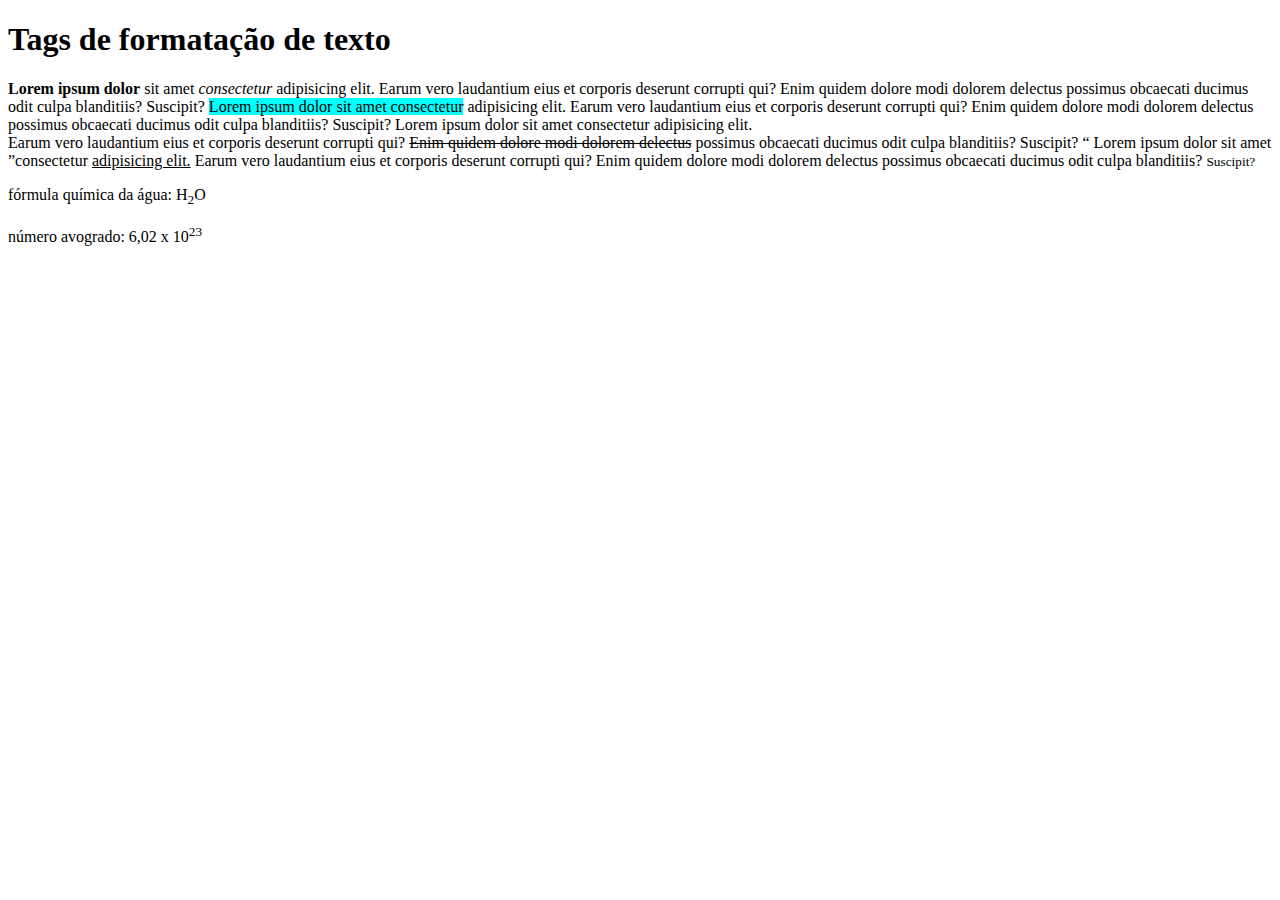
<file: Aula01/formatacaoDeTexto/index.html>
<!DOCTYPE html>
<html lang="en">
<head>
    <meta charset="UTF-8">
    <meta http-equiv="X-UA-Compatible" content="IE=edge">
    <meta name="viewport" content="width=device-width, initial-scale=1.0">
    <title>Document</title>
    <style>
        mark{background-color: aqua;}
    </style>
</head>
<body>
    <h1>Tags de formatação de texto</h1>
    <p>
        <strong>Lorem ipsum dolor</strong> sit amet <em>consectetur</em> adipisicing elit. Earum vero laudantium eius et corporis deserunt corrupti qui? Enim quidem dolore modi dolorem delectus possimus obcaecati ducimus odit culpa blanditiis? Suscipit?
        <mark> Lorem ipsum dolor sit amet consectetur</mark> adipisicing elit. Earum vero laudantium eius et corporis deserunt corrupti qui? Enim quidem dolore modi dolorem delectus possimus obcaecati ducimus odit culpa blanditiis? Suscipit?
        Lorem ipsum dolor sit amet consectetur adipisicing elit.<br/> Earum vero laudantium eius et corporis deserunt corrupti qui? <del>Enim quidem dolore modi dolorem delectus</del> possimus obcaecati ducimus odit culpa blanditiis? Suscipit?
       <q> Lorem ipsum dolor sit amet </q>consectetur <ins> adipisicing elit.</ins> Earum vero laudantium eius et corporis deserunt corrupti qui? Enim quidem dolore modi dolorem delectus possimus obcaecati ducimus odit culpa blanditiis? <small> Suscipit?</small>
    </p>
    <p>
        fórmula química da água: H<sub>2</sub>O
    </p>
    <p>
        número avogrado: 6,02 x 10<sup>23</sup>
    </p>
</body>
</html>
</file>
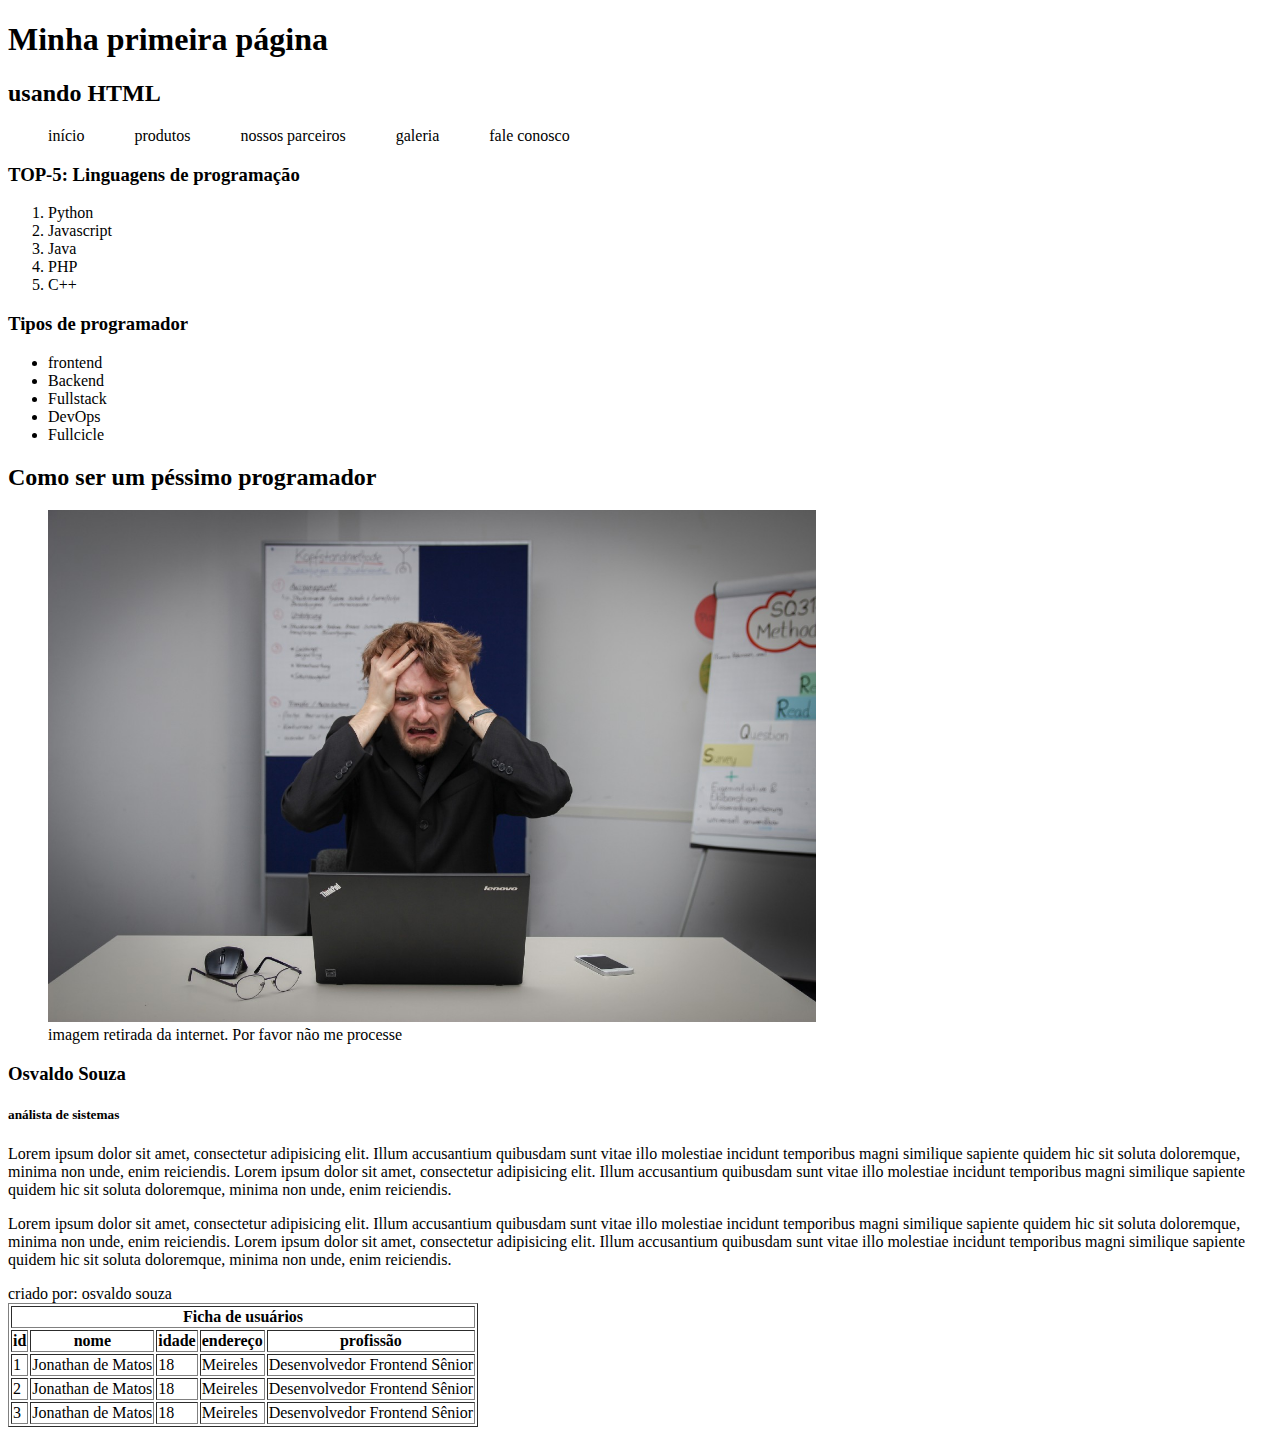
<file: Aula01/semantica/index.html>
<!DOCTYPE html>
<html lang="en">
<head>
    <meta charset="UTF-8">
    <meta http-equiv="X-UA-Compatible" content="IE=edge">
    <meta name="viewport" content="width=device-width, initial-scale=1.0">
    <title>Tags semanticas</title>
</head>
<body>
    <header>
        <h1>Minha primeira página</h1>
        <h2>usando HTML</h2>
    </header>
    <nav>
        <ul style="display:flex;flex-direction:row;list-style-type: none;">
            <li style="margin-right: 50px;">início</li>
            <li style="margin-right: 50px;">produtos</li>
            <li style="margin-right: 50px;">nossos parceiros</li>
            <li style="margin-right: 50px;">galeria</li>
            <li style="margin-right: 50px;">fale conosco</li>
        </ul>
    </nav>
    <main>
        <article>
            <section>
                <h3>TOP-5: Linguagens de programação</h3>
                <ol>
                    <li>Python</li>
                    <li>Javascript</li>
                    <li>Java</li>
                    <li>PHP</li>
                    <li>C++</li>
                </ol>
            </section>
            <section>
                <h3>Tipos de programador</h3>
                <ul>
                    <li>frontend</li>
                    <li>Backend</li>
                    <li>Fullstack</li>
                    <li>DevOps</li>
                    <li>Fullcicle</li>
                </ul>
            </section>
        </article>
        <article>
            <h2>Como ser um péssimo programador</h2>
            <figure>
                <img style="width:60vw;height:auto;"
                 src="imagens/imagem-artigo.jpg"
                 alt="imagem de um programador desesperado com as mãos na cabeça"
                 >
                
                 <figcaption>imagem retirada da internet. Por favor não me processe</figcaption>
            </figure>
            <header>
                <h3>Osvaldo Souza</h3>
                <h5>análista de sistemas</h5>
            </header>
            <p>
                Lorem ipsum dolor sit amet, consectetur adipisicing elit. Illum accusantium quibusdam sunt vitae illo molestiae incidunt temporibus magni similique sapiente quidem hic sit soluta doloremque, minima non unde, enim reiciendis. Lorem ipsum dolor sit amet, consectetur adipisicing elit. Illum accusantium quibusdam sunt vitae illo molestiae incidunt temporibus magni similique sapiente quidem hic sit soluta doloremque, minima non unde, enim reiciendis.
            </p>
            <p>
                Lorem ipsum dolor sit amet, consectetur adipisicing elit. Illum accusantium quibusdam sunt vitae illo molestiae incidunt temporibus magni similique sapiente quidem hic sit soluta doloremque, minima non unde, enim reiciendis. Lorem ipsum dolor sit amet, consectetur adipisicing elit. Illum accusantium quibusdam sunt vitae illo molestiae incidunt temporibus magni similique sapiente quidem hic sit soluta doloremque, minima non unde, enim reiciendis.
            </p>
        </article>
        <article>
            <table border="1">
                <thead>
                    <tr>
                        <th colspan="5">Ficha de usuários</th>
                    </tr>
                    <tr>
                        <th>id</th>
                        <th>nome</th>
                        <th>idade</th>
                        <th>endereço</th>
                        <th>profissão</th>
                    </tr>
                </thead>
                <tbody>
                    <tr>
                        <td>1</td>
                        <td>Jonathan de Matos</td>
                        <td>18</td>
                        <td>Meireles</td>
                        <td>Desenvolvedor Frontend Sênior</td>
                    </tr>
                    <tr>
                        <td>2</td>
                        <td>Jonathan de Matos</td>
                        <td>18</td>
                        <td>Meireles</td>
                        <td>Desenvolvedor Frontend Sênior</td>
                    </tr>
                    <tr>
                        <td>3</td>
                        <td>Jonathan de Matos</td>
                        <td>18</td>
                        <td>Meireles</td>
                        <td>Desenvolvedor Frontend Sênior</td>
                    </tr>
                </tbody>
                <tfoot>criado por: osvaldo souza</tfoot>
            </table>
        </article>
    </main>
    <aside></aside>
    <footer></footer>
</body>
</html>
</file>
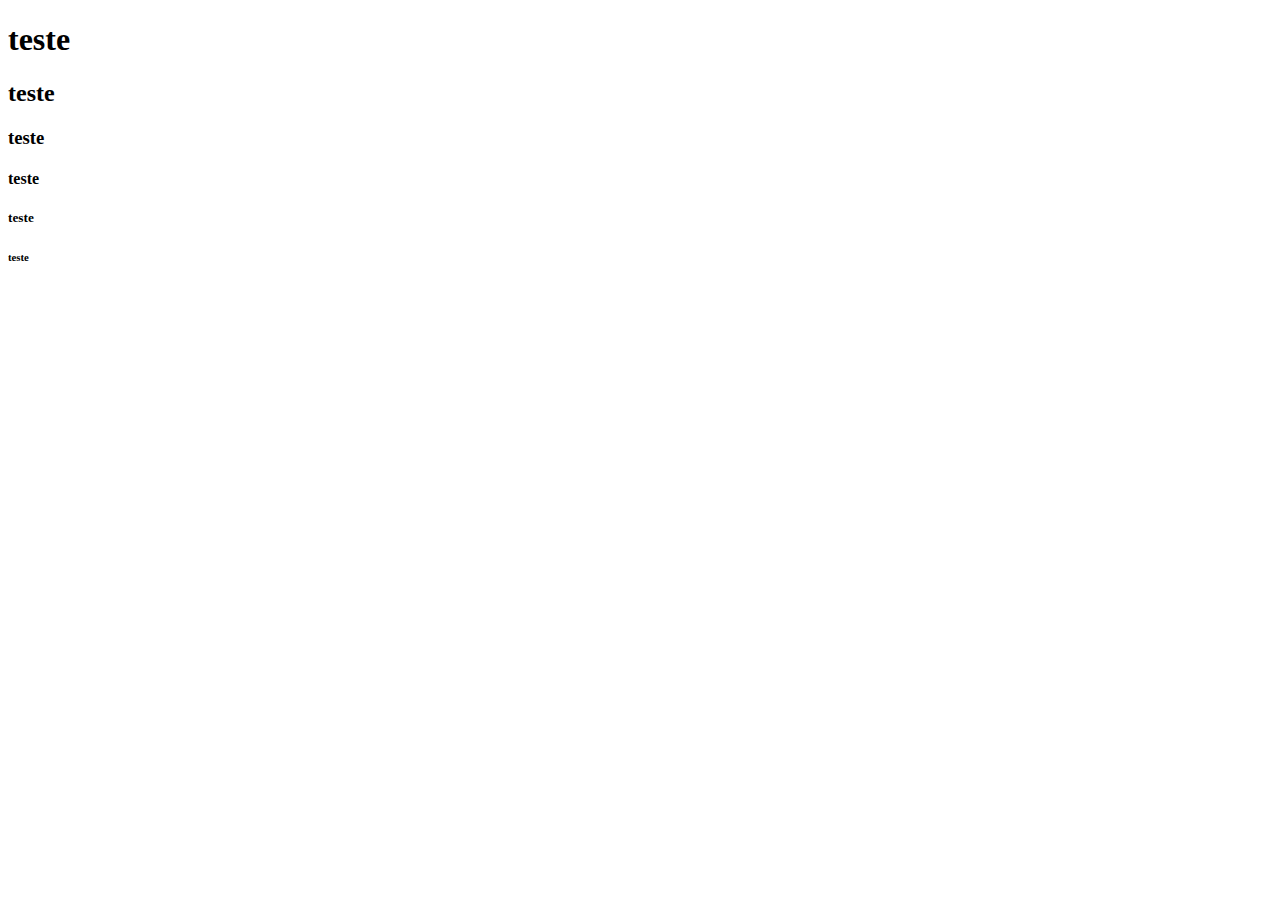
<file: Aula01/titulos/index.html>
<!DOCTYPE html>
<html lang="br">
<head>
    <meta charset="UTF-8">
    <meta http-equiv="X-UA-Compatible" content="IE=edge">
    <meta name="viewport" content="width=device-width, initial-scale=1.0">
    <title>Primeira aula</title>
</head>
<body>
    <h1>teste</h1>
    <h2>teste</h2>
    <h3>teste</h3>
    <h4>teste</h4>
    <h5>teste</h5>
    <h6>teste</h6>
    
</body>
</html>
</file>
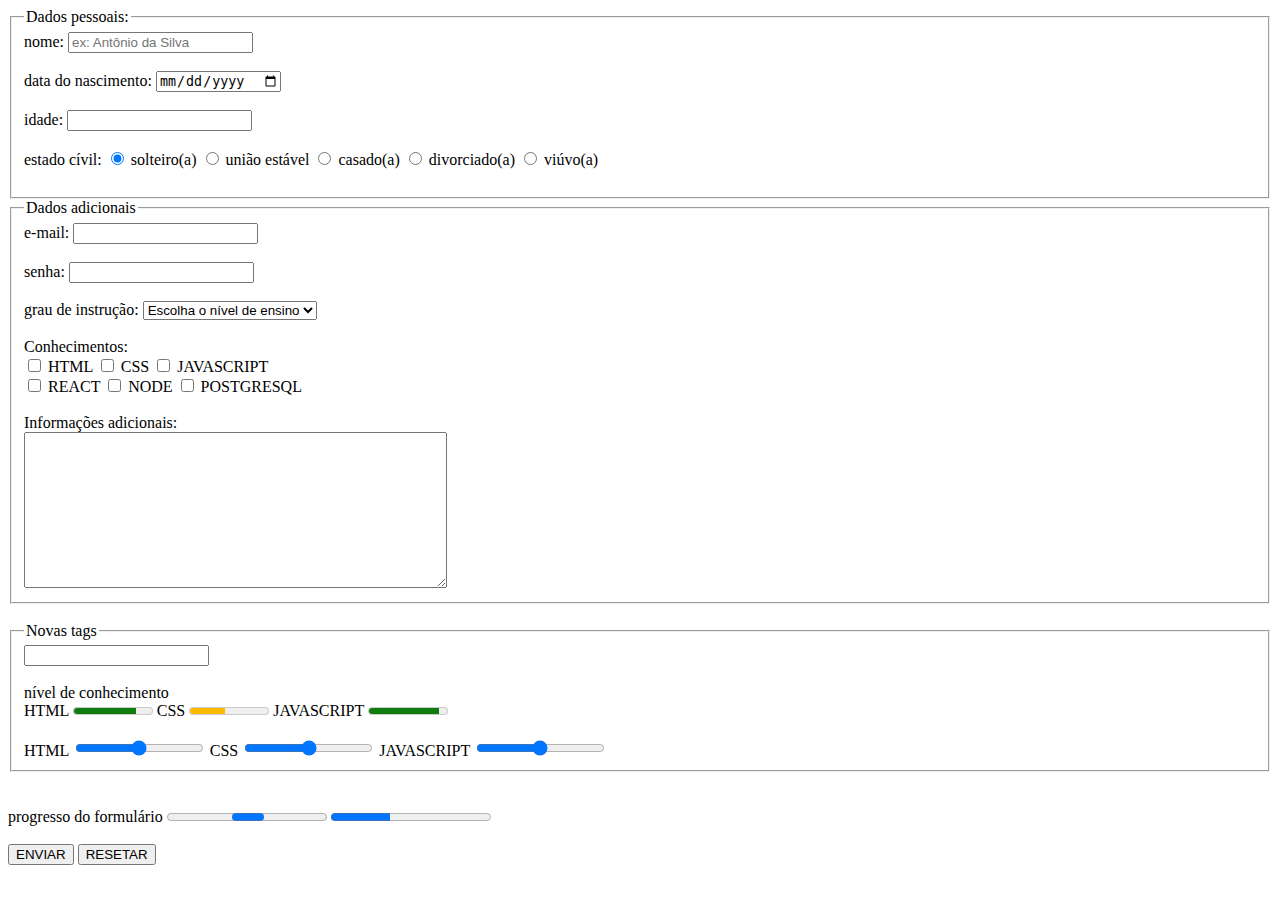
<file: aula02/Formulario/index.html>
<!DOCTYPE html>
<html lang="en">
<head>
    <meta charset="UTF-8">
    <meta http-equiv="X-UA-Compatible" content="IE=edge">
    <meta name="viewport" content="width=device-width, initial-scale=1.0">
    <title>Formulário</title>
</head>
<body>
    <form  id="formulario" action="destino.html" method="get">
        <fieldset>
            <legend>Dados pessoais:</legend>
            
            <label>
                nome:
                <input type="text" name="nome" placeholder="ex: Antônio da Silva">
            </label><br><br>
            <label>
                data do nascimento:
                <input type="date" name="dataDeNascimento">
            </label><br><br>
            <label>
                idade:
                <input type="number" name="nome">
            </label><br><br>
            <span>estado cívil: </span>
            <label>
                <input type="radio" name="estadocivil" id="" checked>
                solteiro(a)
            </label>
            <label>
                <input type="radio" name="estadocivil" id="">
                união estável
            </label>
            <label>
                <input type="radio" name="estadocivil" id="">
                casado(a)
            </label>
            <label>
                <input type="radio" name="estadocivil" id="">
                divorciado(a)
            </label>
            <label>
                <input type="radio" name="estadocivil" id="">
                viúvo(a)
            </label><br><br>
        </fieldset>
        <fieldset>
            <legend>Dados adicionais</legend>

            <label>
                e-mail:
                <input type="email" name="nome">
            </label><br><br>
            
            <label>
                senha:
                <input type="password" name="nome">
            </label><br><br>
            <label>
                grau de instrução:
                <select name="ensino" id="ensino">
                    <option value="0" disabled selected>Escolha o nível de ensino</option>
                    <option value="fundamental">Fundamental</option>
                    <option value="medio">Médio</option>
                    <option value="superiorIn">Superior incompleto</option>
                    <option value="superiorCom">Superior completo</option>
                </select>
            </label>
            <br><br>
            <span>Conhecimentos: </span><br>
            <label>
                <input type="checkbox" name="" id="">
                HTML
            </label>
            <label>
                <input type="checkbox" name="" id="">
                CSS
            </label>
            <label>
                <input type="checkbox" name="" id="">
                JAVASCRIPT
            </label><br>
            <label>
                <input type="checkbox" name="" id="">
                REACT
            </label>
            <label>
                <input type="checkbox" name="" id="">
                NODE
            </label> 
            <label>
                <input type="checkbox" name="" id="">
                POSTGRESQL
            </label><br><br> 
            <label>
                Informações adicionais: <br>
                <textarea name="" id="" cols="50" rows="10"></textarea>
            </label>
        </fieldset>
        <br>
        <fieldset>
            <legend>Novas tags</legend>

            <input list="paises" name="nome">
                <datalist id="paises">
                    <option value="Brasil">
                    <option value="Argentina">
                    <option value="Chile">
                    <option value="Paraguay">
                </datalist>
            <br><br>
            <span class="tagdebloco"> nível de conhecimento </span> <br>
            <label>
                HTML
                <meter value="80" min="0" max="100" low="33" high="50" optimum="70"/>
            </label>
            <label>
                CSS
                <meter value="45" min="0" max="100" low="33" high="50" optimum="70">
            </label>
            <label>
                JAVASCRIPT
                <meter value="90" min="0" max="100" low="33" high="50" optimum="70">
            </label> <br><br>
            <label>
                HTML
                <input type="range" min="0" max="100" step="25">
            </label>
            <label>
                CSS
                <input type="range" >
            </label>
            <label>
                JAVASCRIPT
                <input type="range" >
            </label>
        </fieldset>
        <br><br>
        <label>progresso do formulário</label>
        <progress max="100"></progress>
        <progress value="37" max="100"></progress>
        <br><br>
        <button type="submit">ENVIAR</button>
        <button type="reset">RESETAR</button>
    </form>
</body>
</html>
</file>
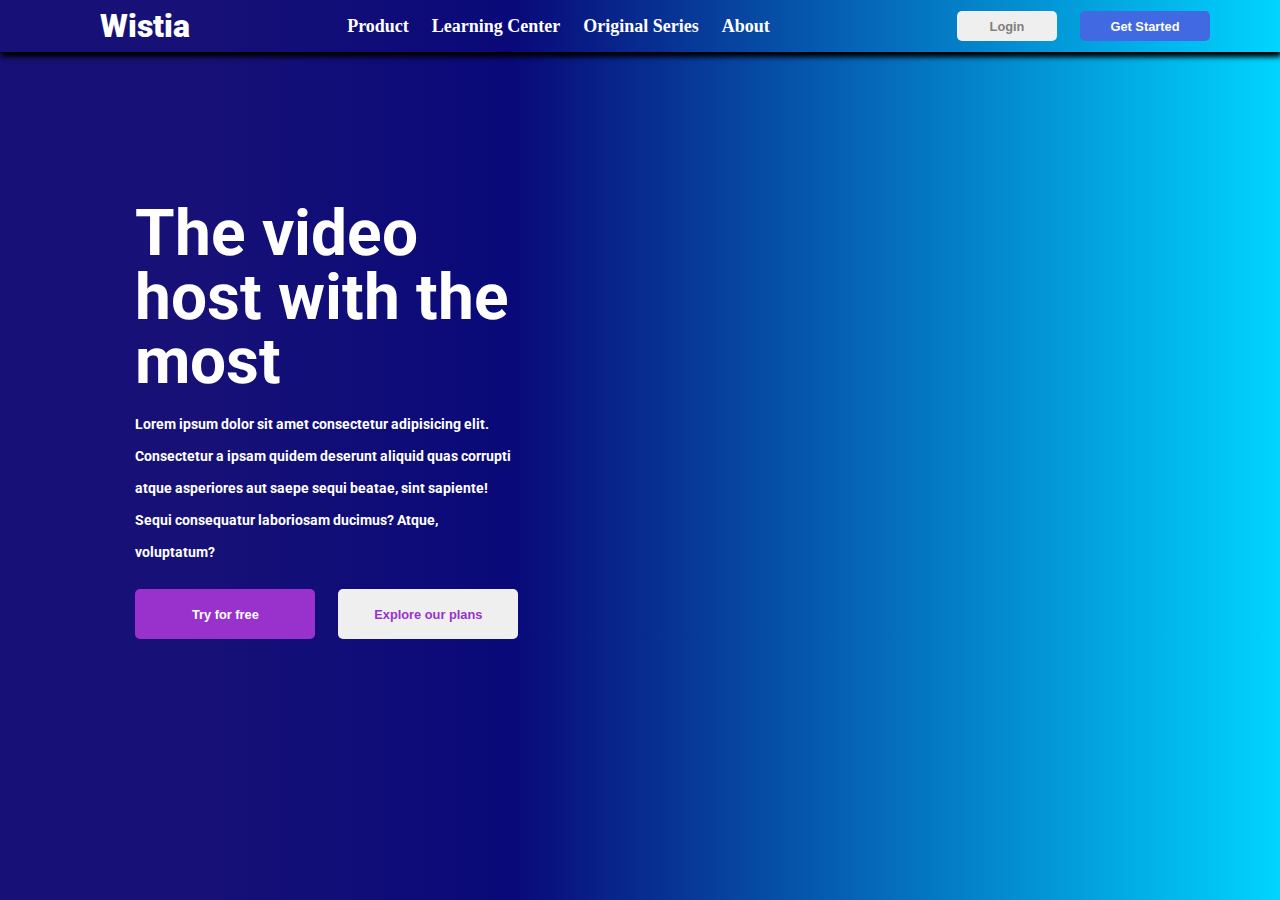
<file: Aula04/displayFlex/index.html>
<!DOCTYPE html>
<html lang="pt">

<head>
    <meta charset="UTF-8">
    <meta http-equiv="X-UA-Compatible" content="IE=edge">
    <meta name="viewport" content="width=device-width, initial-scale=1.0">
    <link rel="shortcut icon"
        href="https://upload.wikimedia.org/wikipedia/commons/thumb/0/02/Circle-icons-computer.svg/2048px-Circle-icons-computer.svg.png"
        type="image/x-icon">
    <link rel="stylesheet" href="estilos/reset.css">
    <link rel="stylesheet" href="estilos/style.css">
    <title>Revisao</title>
</head>

<body>
    <header>
        <h1 id="titulo">Wistia</h1>
        <ul class="navegacao">
            <li><a href="#">Product</a></li>
            <li><a href="#">Learning Center</a></li>
            <li><a href="#">Original Series</a></li>
            <li><a href="#">About</a></li>
        </ul>
        <div class="acesso">
            <button class="botao-borda">Login</button>
            <button class="botao-borda primary">Get Started</button>

        </div>
    </header>
    <main>
        <section id="sessao-texto">
            <h2 id="sessao-titulo">The video host with the most</h2>
            <p>Lorem ipsum dolor sit amet consectetur adipisicing elit. Consectetur a ipsam quidem deserunt aliquid quas
                corrupti atque asperiores aut saepe sequi beatae, sint sapiente! Sequi consequatur laboriosam ducimus?
                Atque, voluptatum?</p>
            <div id="sessao-botao">
                <button class="botao-borda botao-rosa">Try for free</button>
                <button class="botao-borda botao-branco">Explore our plans</button>

            </div>
        </section>
        <section>
            <iframe width="560" height="315" src="https://www.youtube.com/embed/HxCcKzRAGWk"
                title="YouTube video player" frameborder="0"
                allow="accelerometer; autoplay; clipboard-write; encrypted-media; gyroscope; picture-in-picture"
                allowfullscreen></iframe>
        </section>
    </main>
</body>

</html>
</file>
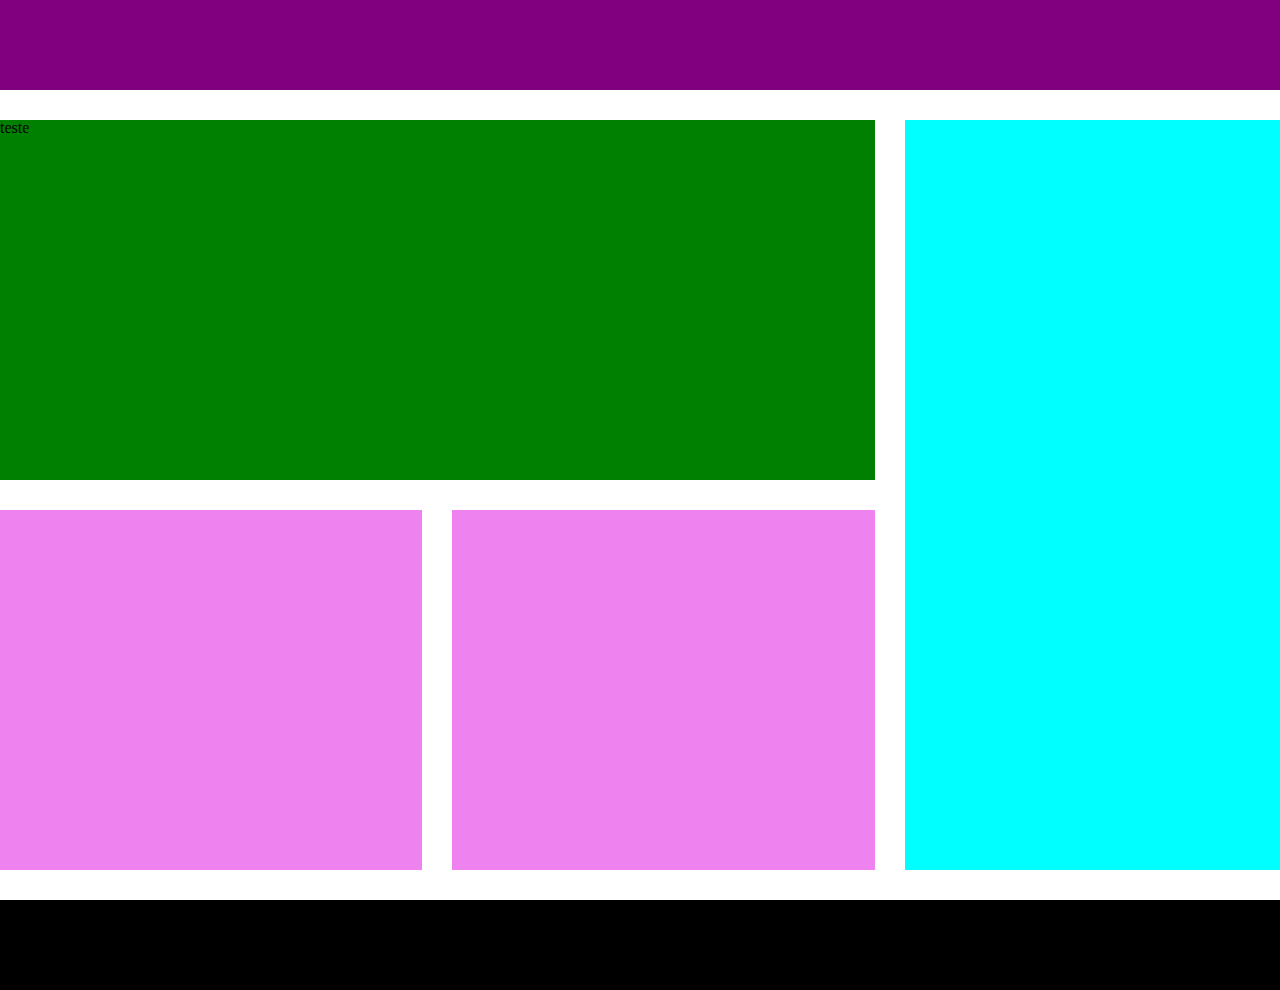
<file: Aula04/displayGrid/index.html>
<!DOCTYPE html>
<html lang="pt">

<head>
    <meta charset="UTF-8">
    <meta http-equiv="X-UA-Compatible" content="IE=edge">
    <meta name="viewport" content="width=device-width, initial-scale=1.0">
    <link rel="stylesheet" href="estilos/reset.css">
    <!--<link rel="stylesheet" href="estilos/estilo.css">-->
    <link rel="stylesheet" href="estilos/grid-area.css">
    <title>Document</title>
</head>

<body class="container">
    <nav>

    </nav>
    <header>
        teste
    </header>

    <aside>

    </aside>
    <section class="section-1">

    </section>
    <section class="section-2">

    </section>
    <footer>

    </footer>

</body>

</html>
</file>
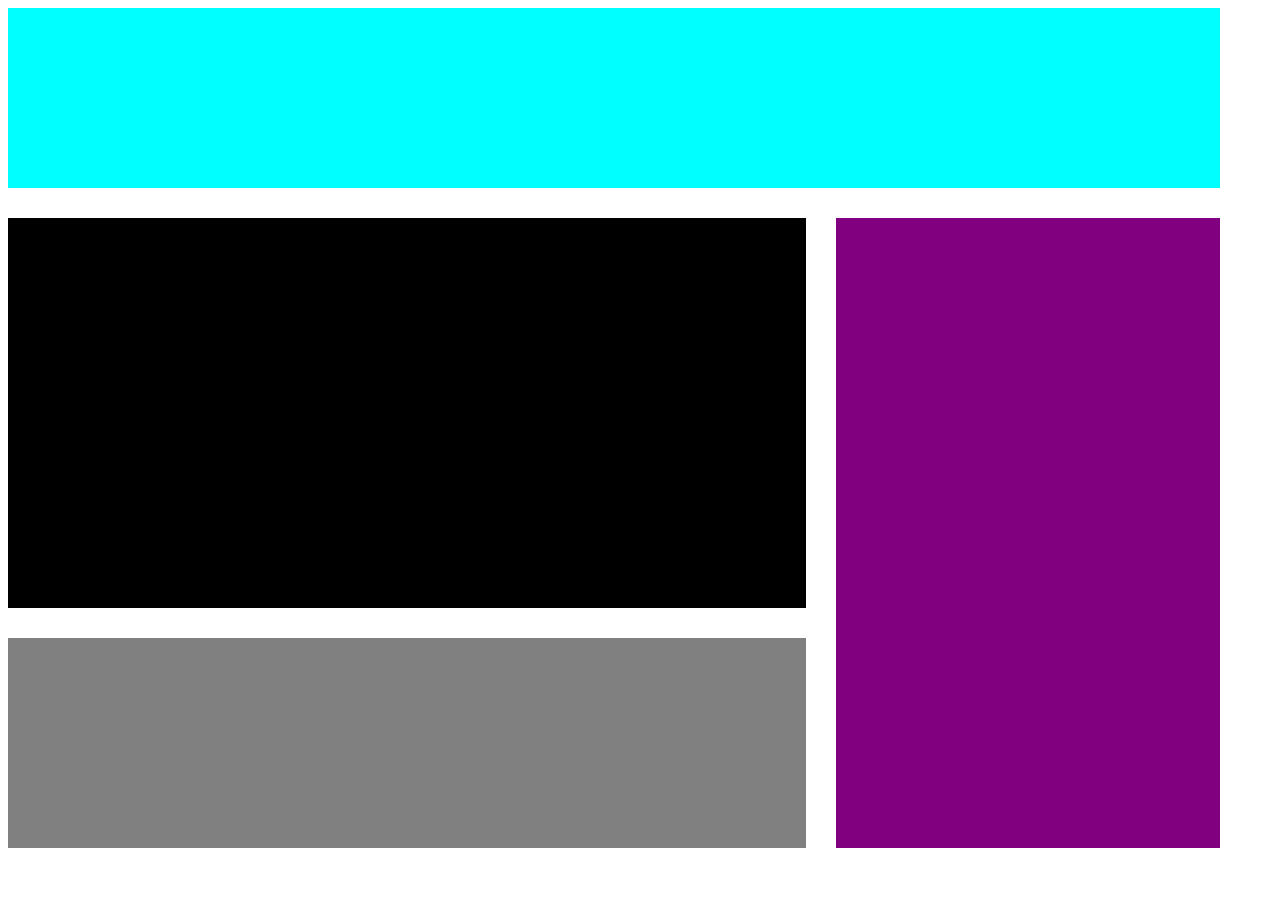
<file: Aula04/displayYoutube/index.html>
<!DOCTYPE html>
<html lang="pt">
<head>
    <meta charset="UTF-8">
    <meta http-equiv="X-UA-Compatible" content="IE=edge">
    <meta name="viewport" content="width=device-width, initial-scale=1.0">
    <link rel="stylesheet" href="estilo/style.css">
    <title>Document</title>
</head>
<body class="container">
    <nav></nav>
    <aside></aside>
    <section></section>
    <section class="section-2"></section>

</body>
</html>
</file>
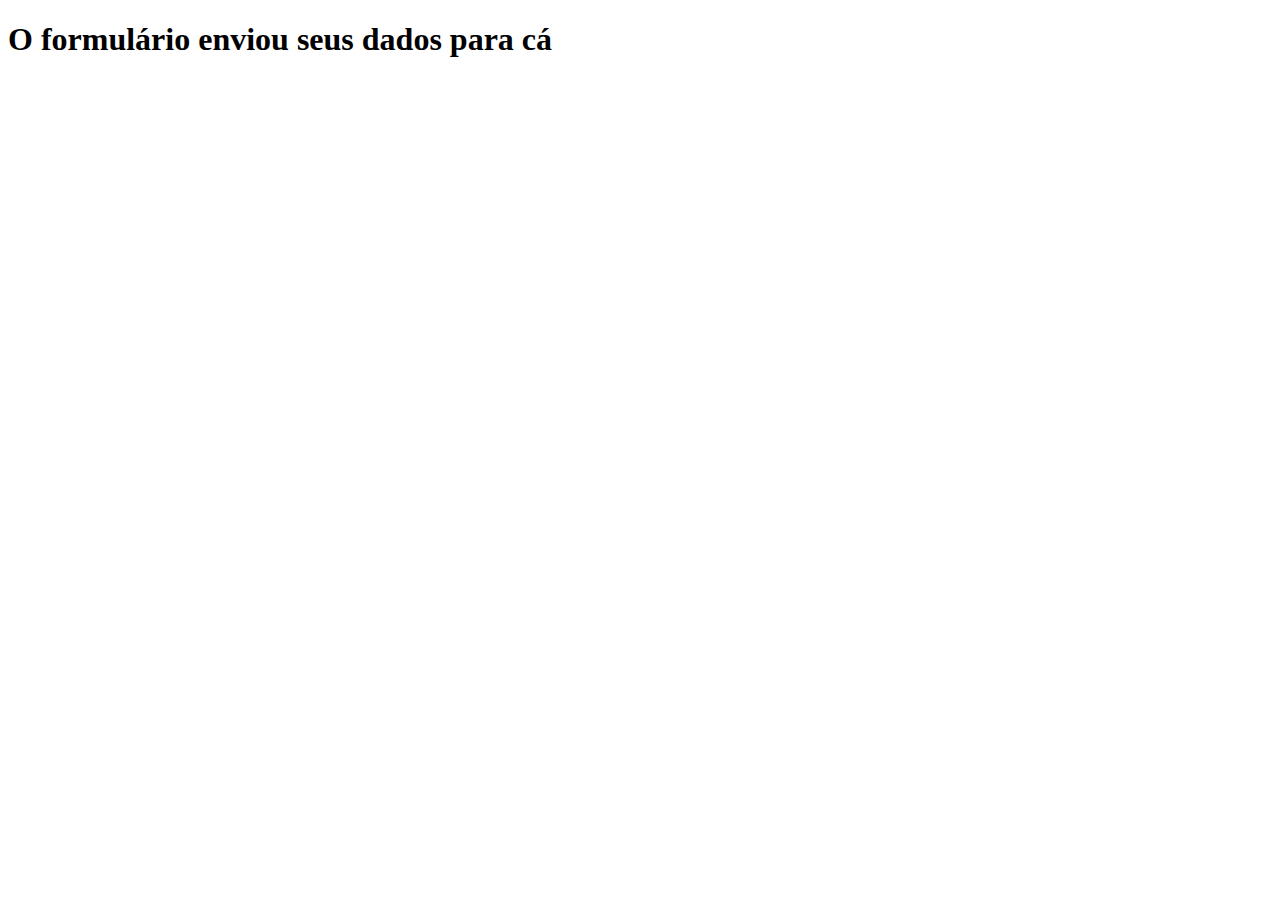
<file: aula02/Formulario/destino.html>
<!DOCTYPE html>
<html lang="en">
<head>
    <meta charset="UTF-8">
    <meta http-equiv="X-UA-Compatible" content="IE=edge">
    <meta name="viewport" content="width=device-width, initial-scale=1.0">
    <title>Página destino</title>
</head>
<body>
    <h1>O formulário enviou seus dados para cá</h1>
</body>
</html>
</file>
<file: Aula04/displayFlex/estilos/style.css>
@import url('https://fonts.googleapis.com/css2?family=Roboto:ital,wght@1,300&display=swap');

*{
	box-sizing: border-box;
}
body {
	font-size: 12px;
	font-weight: bolder;
	color: white;
	background: rgb(23, 17, 119);
	background: linear-gradient(90deg, rgba(23, 17, 119, 1) 15%, rgba(9, 9, 121, 1) 40%, rgba(0, 212, 255, 1) 100%);
}

header{
	
	padding: 0px 70px;;
	display: flex;
	flex-direction: row;
	justify-content: space-between;
	align-items: center;
	box-shadow: 1px 5px 5px black;

}

#titulo{
	font-family: 'Roboto', sans-serif;
	font-weight: bolder;
	font-size: 2rem;
	margin: 10px 10px 10px 30px;
}

.navegacao > li{
	font-size: 1.5em;
	display: inline;
	margin-right: 20px;
}

.navegacao > li > a{
	text-decoration: none;
	color: white;
}

.botao-borda{
	border: 0px solid black;
	border-radius: 5px;
	font-size: 0.8rem;
	margin-left: 20px;
	font-weight: bold;
	font-family: 'Lucida Sans', 'Lucida Sans Regular', 'Lucida Grande', 'Lucida Sans Unicode', Geneva, Verdana, sans-serif;
}

.botao-rosa{
	margin-left: 0px;
	width: 180px;
	height: 50px;
	color: white;
	background-color: darkorchid;
}

.botao-branco{
	width: 180px;
	height: 50px;
	color: darkorchid;

}
.acesso > button{
	width: 100px;
	height: 30px;
	color: gray;
}


.acesso > .primary {
	width: 130px;
	height: 30px;
	color: white;
	background-color: royalblue;
}

main{
	display: flex;
	flex-direction: row;
	justify-content: space-evenly;
	align-items: flex-start;
	margin-top: 150px;
	padding: 0px 70px;
}

#sessao-texto{
	width: 30vw;
	display: flex;
	flex-direction: column;
	justify-content: flex-start;
	align-items: flex-start;
}

#sessao-titulo{
	font-family: 'Roboto', sans-serif;
	font-size: 4rem;
	line-height: 4rem;
	margin-bottom: 15px;

}

#sessao-texto > p{
	font-family: 'Roboto', sans-serif;
	font-size: 0.9rem;
	line-height: 2rem;
	margin-bottom: 20px;
}
</file>
<file: Aula04/displayGrid/estilos/estilo.css>
.container{
    display: grid;
    grid-template-columns: 30vw 70vw 30vw;
    grid-template-rows: 10vh ;
    gap: 30px;
}

nav{
    margin: 20px;
    margin-right: 200px;
    background-color: rgb(247, 0, 255);
    grid-column: 1/3;
    grid-row: 1/2;
    border-radius: 30px;
   
}



aside{
    background-color: blueviolet;
    grid-row: 2/3;
    grid-column: 1/2;
}

section{
    background-color: cadetblue;
    grid-column: 2/3;
    grid-row: 2/3;
}

footer{

}
</file>
<file: Aula04/displayGrid/estilos/grid-area.css>
.container{
    display: grid;
    grid-template-columns: 33vw 33vw 33vw;
    grid-template-rows: 10vh 40vh 40vh 10vh ;
    gap: 30px;
    grid-template-areas: 
    "nav nav nav"
    "head head aside"
    "section-1 section-2 aside"
    "footer footer footer";
}

nav{
    grid-area: nav;
    background-color: purple;
}

header{
    grid-area: head;
    background-color: green;
}

aside{
    grid-area:aside;
    background-color: aqua;
}

.section-1{
    grid-area: section-1;
    background-color: violet;
}

.section-2{
    grid-area: section-2;
    background-color: violet;
}

footer{
    grid-area: footer;
    background-color: black;
}


@media (max-width: 600px){
    body{
        background-color: black;
    }

    .container{
        display: grid;
        grid-template-columns: 33vw 33vw 33vw;
        grid-template-rows: 100px 200px 300px 300px 300px 200px;
        gap: 30px;
        grid-template-areas: 
        "nav nav nav"
        "head head head"
        "aside aside aside"
        "section-1 section-1 section-1"
        "section-2 section-2 section-2"
        "footer footer footer";
    }
    
    nav{
        grid-area: nav;
        background-color: purple;
    }
    
    header{
        grid-area: head;
        background-color: green;
    }
    
    aside{
        grid-area:aside;
        background-color: aqua;
    }
    
    .section-1{
        grid-area: section-1;
        background-color: violet;
    }
    
    .section-2{
        grid-area: section-2;
        background-color: violet;
    }
    
    footer{
        grid-area: footer;
        background-color: darkgoldenrod;
    }    
}
</file>
<file: Aula04/displayYoutube/estilo/style.css>
.container{
    display: grid;
    grid-template-columns: 30vw 30vw 30vw 30vw ;
    grid-template-rows: 20vh 20vh 20vh 20vh ;
    gap: 30px;
    grid-template-areas: 
    "nav nav nav "
    "section section aside"
    "section section aside"
    "section-2 section-2 aside"
    "section-2 section-2 aside";
}

nav{
    grid-area: nav;
    background-color: aqua;
}

section{
    grid-area: section;
    background-color: black;
}

aside{
    grid-area: aside;
    background-color: purple;
}

.section-2{
    grid-area: section-2;
    background-color: gray;
}
</file>
